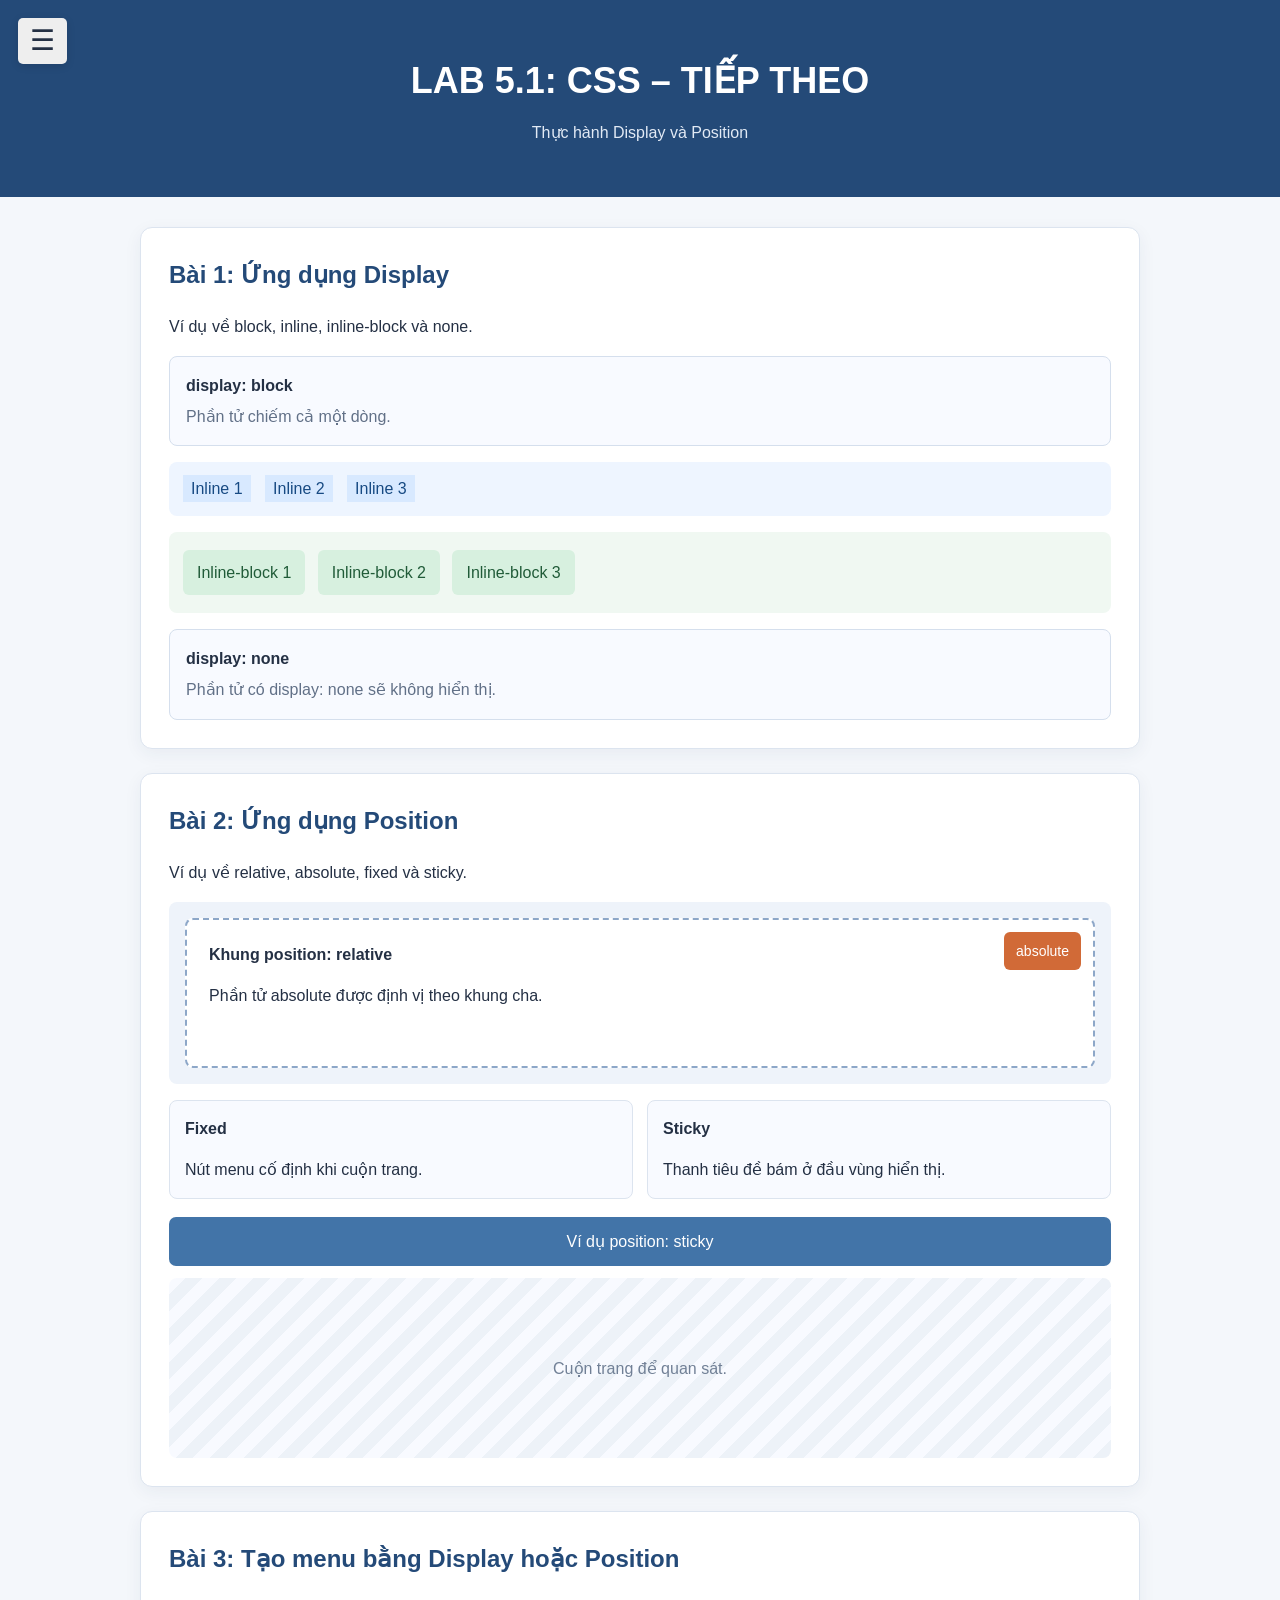
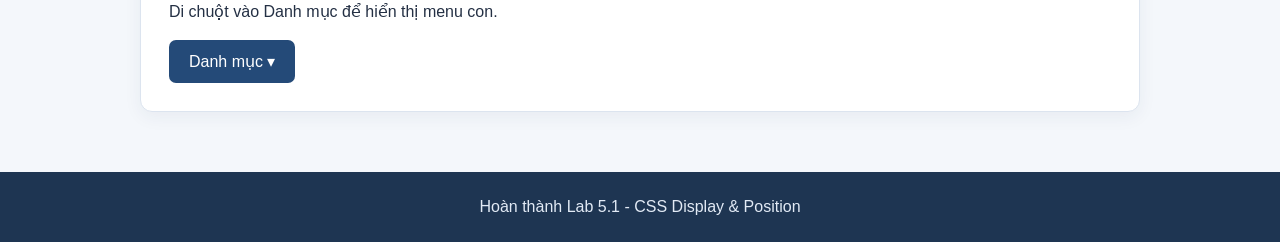
<file: lab5.1/index.html>
<!DOCTYPE html>
<html lang="vi">
<head>
    <meta charset="UTF-8">
    <meta name="viewport" content="width=device-width, initial-scale=1.0">
    <title>Lab 5.1 - CSS</title>
    <link rel="stylesheet" href="style.css">
</head>
<body>

    <input type="checkbox" id="menu-toggle">

    <label for="menu-toggle" class="menu-button">
        <span class="icon-open">☰</span>
        <span class="icon-close">✕</span>
    </label>

    <nav class="side-menu">
        <h2>MENU</h2>
        <a href="#bai1">Bài 1 - Display</a>
        <a href="#bai2">Bài 2 - Position</a>
        <a href="#bai3">Bài 3 - Menu</a>
    </nav>

    <header class="page-header">
        <h1>LAB 5.1: CSS – TIẾP THEO</h1>
        <p>Thực hành Display và Position</p>
    </header>

    <main>
        <section id="bai1" class="section">
            <h2>Bài 1: Ứng dụng Display</h2>
            <p>Ví dụ về block, inline, inline-block và none.</p>

            <div class="display-demo">
                <div class="display-card block-example">
                    <strong>display: block</strong>
                    <span>Phần tử chiếm cả một dòng.</span>
                </div>

                <div class="inline-example">
                    <span class="inline-item">Inline 1</span>
                    <span class="inline-item">Inline 2</span>
                    <span class="inline-item">Inline 3</span>
                </div>

                <div class="inline-block-example">
                    <span class="inline-block-item">Inline-block 1</span>
                    <span class="inline-block-item">Inline-block 2</span>
                    <span class="inline-block-item">Inline-block 3</span>
                </div>

                <div class="display-card">
                    <strong>display: none</strong>
                    <span>Phần tử có display: none sẽ không hiển thị.</span>
                </div>
            </div>
        </section>

        <section id="bai2" class="section">
            <h2>Bài 2: Ứng dụng Position</h2>
            <p>Ví dụ về relative, absolute, fixed và sticky.</p>

            <div class="position-stage">
                <div class="position-relative">
                    <strong>Khung position: relative</strong>
                    <div class="position-absolute">absolute</div>
                    <p>Phần tử absolute được định vị theo khung cha.</p>
                </div>
            </div>

            <div class="position-notes">
                <div class="note-card">
                    <strong>Fixed</strong>
                    <p>Nút menu cố định khi cuộn trang.</p>
                </div>

                <div class="note-card">
                    <strong>Sticky</strong>
                    <p>Thanh tiêu đề bám ở đầu vùng hiển thị.</p>
                </div>
            </div>

            <div class="sticky-demo">
                Ví dụ position: sticky
            </div>

            <div class="scroll-space">
                Cuộn trang để quan sát.
            </div>
        </section>

        <section id="bai3" class="section">
            <h2>Bài 3: Tạo menu bằng Display hoặc Position</h2>
            <p>Di chuột vào Danh mục để hiển thị menu con.</p>

            <div class="dropdown">
                <button class="dropdown-button" type="button">
                    Danh mục ▾
                </button>

                <div class="dropdown-content">
                    <a href="#bai1">Trang chủ</a>
                    <a href="#bai2">Giới thiệu</a>
                    <a href="#bai3">Sản phẩm</a>
                    <a href="#footer">Liên hệ</a>
                </div>
            </div>
        </section>
    </main>

    <footer id="footer">
        <p>Hoàn thành Lab 5.1 - CSS Display & Position</p>
    </footer>

</body>
</html>
</file>
<file: lab5.1/style.css>
* {
    box-sizing: border-box;
}

html {
    scroll-behavior: smooth;
}

body {
    margin: 0;
    font-family: Arial, Helvetica, sans-serif;
    color: #243044;
    background: #f4f7fb;
    line-height: 1.6;
}

/* HEADER */
.page-header {
    padding: 52px 20px;
    text-align: center;
    color: white;
    background: #244a78;
}

.page-header h1 {
    margin: 0 0 10px;
    font-size: clamp(24px, 4vw, 36px);
}

.page-header p {
    margin: 0;
    color: #e2eaf5;
}

/* MAIN */
main {
    width: min(1000px, 92%);
    margin: 30px auto 60px;
}

.section {
    margin: 24px 0;
    padding: 28px;
    background: white;
    border: 1px solid #dce4ef;
    border-radius: 12px;
    box-shadow: 0 5px 18px rgba(29, 51, 80, 0.06);
    scroll-margin-top: 20px;
}

.section h2 {
    margin-top: 0;
    color: #244a78;
}

.description {
    color: #617087;
}

/* BÀI 1: DISPLAY */
.display-demo {
    display: flex;
    flex-direction: column;
    gap: 16px;
}

.display-card {
    padding: 16px;
    border: 1px solid #d5dfed;
    border-radius: 8px;
    background: #f8faff;
}

.display-card strong,
.display-card span {
    display: block;
}

.display-card span {
    margin-top: 5px;
    color: #617087;
}

.block-example {
    display: block;
}

.inline-example {
    padding: 14px;
    background: #eef5ff;
    border-radius: 8px;
}

.inline-item {
    display: inline;
    margin-right: 10px;
    padding: 5px 8px;
    color: #174a83;
    background: #d8e9ff;
}

.inline-block-example {
    padding: 14px;
    border-radius: 8px;
    background: #f0f8f2;
}

.inline-block-item {
    display: inline-block;
    margin: 4px 8px 4px 0;
    padding: 10px 14px;
    border-radius: 6px;
    color: #205b38;
    background: #d7f0df;
}

/* BÀI 2: POSITION */
.position-stage {
    padding: 16px;
    background: #eef3fa;
    border-radius: 8px;
}

.position-relative {
    position: relative;
    min-height: 150px;
    padding: 22px;
    border: 2px dashed #8da7c8;
    border-radius: 8px;
    background: white;
}

.position-relative p {
    max-width: 75%;
}

.position-absolute {
    position: absolute;
    top: 12px;
    right: 12px;
    padding: 8px 12px;
    border-radius: 6px;
    color: white;
    background: #d16a37;
    font-size: 14px;
}

.position-notes {
    display: flex;
    gap: 14px;
    margin-top: 16px;
}

.note-card {
    flex: 1;
    padding: 15px;
    border-radius: 8px;
    background: #f8faff;
    border: 1px solid #dce4ef;
}

.note-card p {
    margin-bottom: 0;
}

.sticky-demo {
    position: sticky;
    top: 0;
    z-index: 2;
    margin-top: 18px;
    padding: 12px;
    text-align: center;
    color: white;
    background: #4274a8;
    border-radius: 7px;
}

.scroll-space {
    display: flex;
    min-height: 180px;
    align-items: center;
    justify-content: center;
    margin-top: 12px;
    color: #718096;
    background: repeating-linear-gradient(
        135deg,
        #f8faff,
        #f8faff 12px,
        #edf2f8 12px,
        #edf2f8 24px
    );
    border-radius: 8px;
}

/* BÀI 3: MENU DROPDOWN */
.dropdown {
    position: relative;
    display: inline-block;
}

.dropdown-button {
    padding: 12px 20px;
    border: 0;
    border-radius: 7px;
    color: white;
    background: #244a78;
    font-size: 16px;
    cursor: pointer;
}

.dropdown-content {
    position: absolute;
    top: 100%;
    left: 0;
    z-index: 5;
    display: none;
    min-width: 190px;
    padding: 6px 0;
    background: white;
    border: 1px solid #dce4ef;
    border-radius: 8px;
    box-shadow: 0 8px 22px rgba(29, 51, 80, 0.15);
}

.dropdown-content a {
    display: block;
    padding: 10px 15px;
    color: #243044;
    text-decoration: none;
}

.dropdown-content a:hover {
    background: #edf4fc;
    color: #244a78;
}

.dropdown:hover .dropdown-content,
.dropdown:focus-within .dropdown-content {
    display: block;
}

/* BÀI NÂNG CAO: MENU DÙNG :CHECKED */
#menu-toggle {
    display: none;
}

.menu-button {
    position: fixed;
    top: 18px;
    left: 18px;
    z-index: 1000;
    display: inline-block;
    padding: 5px 12px;
    border-radius: 5px;
    background: #eeeeee;
    color: #243044;
    font-size: 28px;
    line-height: 1.3;
    cursor: pointer;
    box-shadow: 0 2px 8px rgba(0, 0, 0, 0.12);
}

.icon-close {
    display: none;
}

.side-menu {
    position: fixed;
    top: 0;
    left: 0;
    z-index: 999;
    display: none;
    width: 250px;
    height: 100%;
    padding: 80px 20px 20px;
    background: #e5e5e5;
    box-shadow: 4px 0 16px rgba(0, 0, 0, 0.12);
}

.side-menu h2 {
    margin-top: 0;
    color: #244a78;
}

.side-menu a {
    display: block;
    padding: 12px 8px;
    border-bottom: 1px solid #c9c9c9;
    color: #243044;
    text-decoration: none;
}

.side-menu a:hover {
    background: #d3dce8;
}

#menu-toggle:checked ~ .side-menu {
    display: block;
}

#menu-toggle:checked + .menu-button .icon-open {
    display: none;
}

#menu-toggle:checked + .menu-button .icon-close {
    display: inline-block;
}

/* FOOTER */
footer {
    padding: 22px;
    text-align: center;
    color: #e2eaf5;
    background: #1e3552;
}

footer p {
    margin: 0;
}

/* RESPONSIVE */
@media (max-width: 650px) {
    .section {
        padding: 20px;
    }

    .position-notes {
        flex-direction: column;
    }

    .position-relative p {
        max-width: 100%;
        margin-top: 52px;
    }
}
</file>
